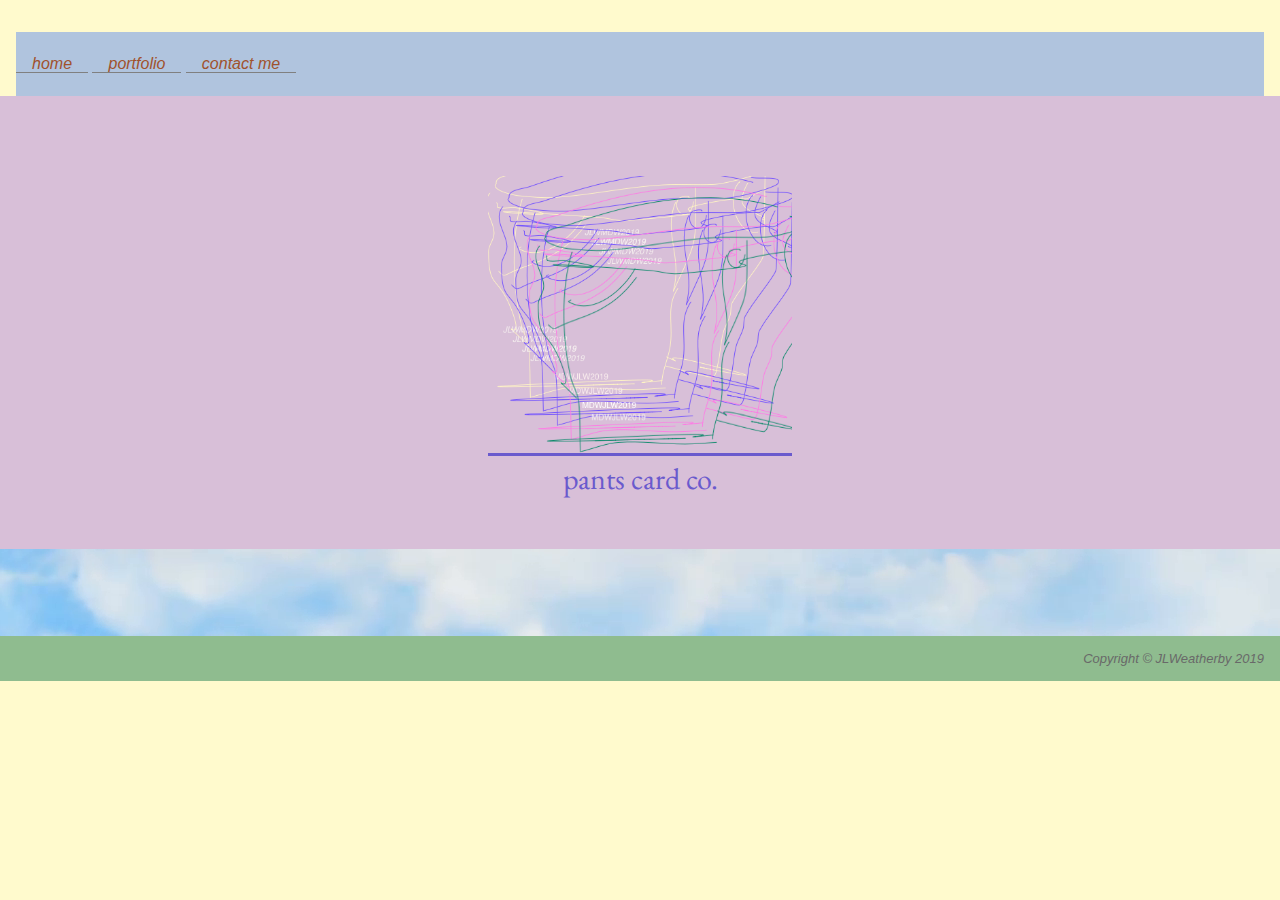
<file: index.html>
<!DOCTYPE html>
<html lang="en-us">
<head>
	<meta charset="UTF-8">
	<meta name="viewport" content="width=device-width, initial-scale=1">
	<link href="https://fonts.googleapis.com/css?family=EB+Garamond" rel="stylesheet">
	<link href="style.css" rel="stylesheet">
	<title>J L Weatherby</title>
</head>

<body>
	<header>
		<nav>
		    <ul>
		        <li> <a href="index.html">home</a></li>   
		        <li> <a href="portfolio.html">portfolio</a></li>     
		        <li> <a href="contact.html">contact me</a></li>
		    </ul>
		</nav>
	</header>

	<main>
		<a href="https://www.google.com/search?q=pants&rlz=1C5CHFA_enUS824US824&source=lnms&tbm=isch&sa=X&ved=0ahUKEwj-o6PGr4jiAhVM1qwKHVkuB7cQ_AUIDygC&biw=866&bih=857">
			<section class="hero">
				<div>
					<img src="images/pants.png" alt="Pants Card Company Logo">
					<h1>pants card co.</h1>
				</div>
			</section>
		</a>
	</main>

	<footer>
		<p class="copyright"> Copyright &copy; JLWeatherby 2019</p>
	</footer>
</div>
</body>
</html>
</file>
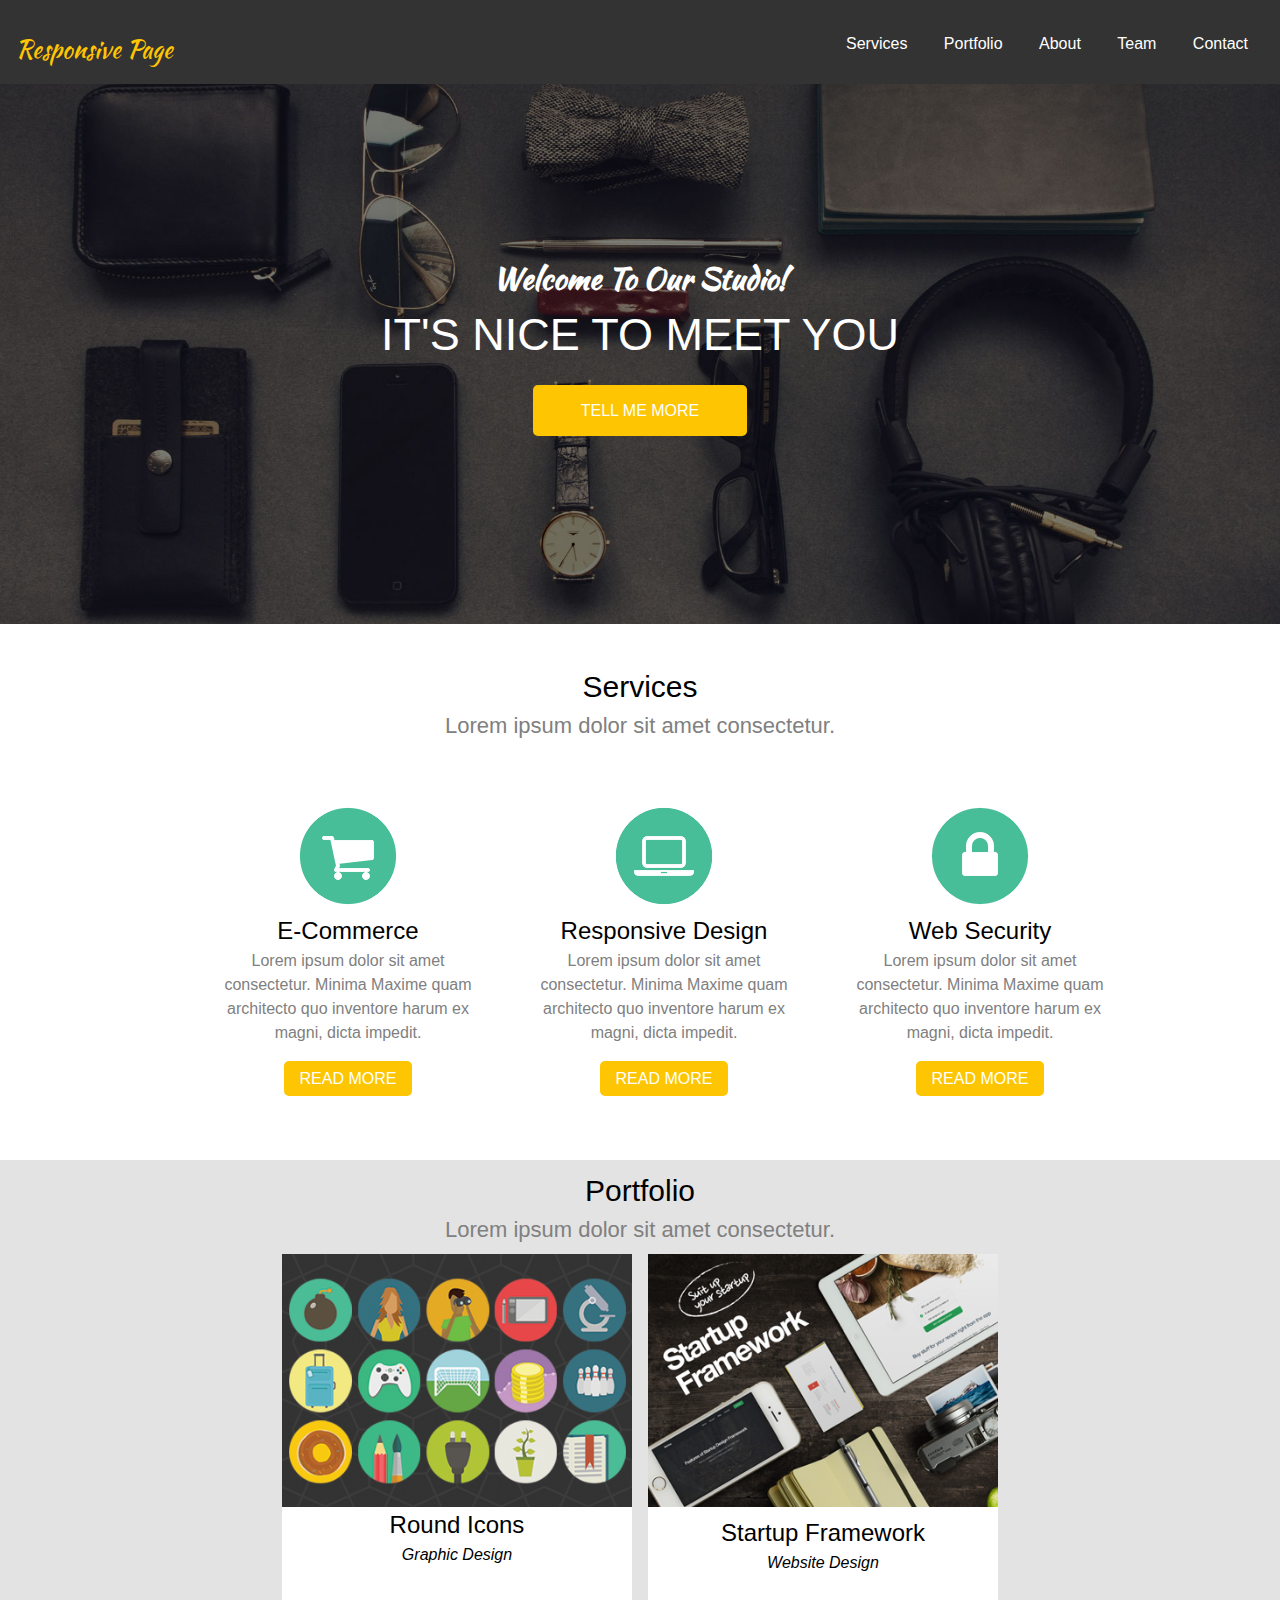
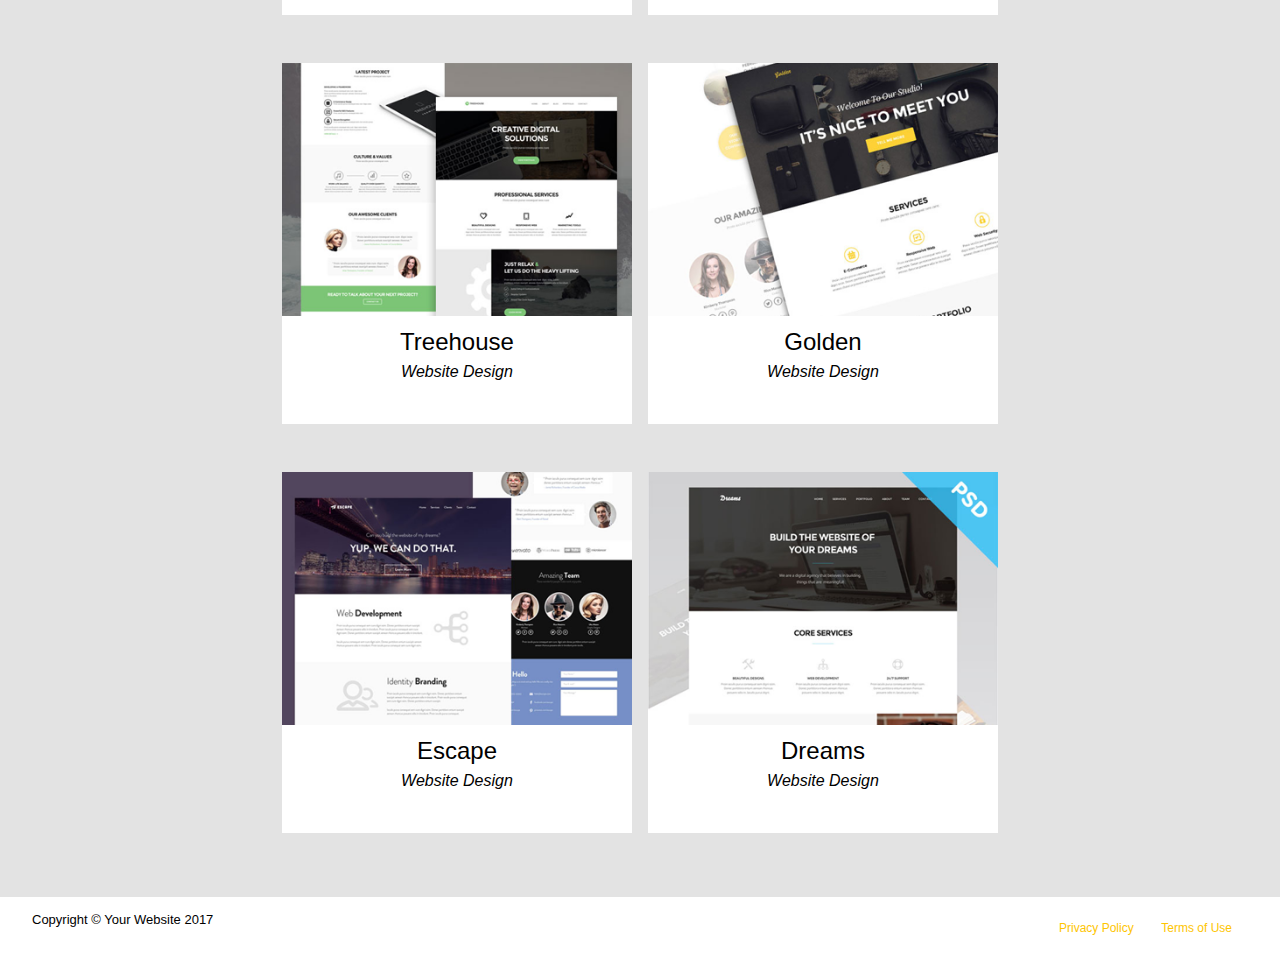
<file: Proj 5+6 for reference/joseph-weatherby-responsive/index.html>
<!DOCTYPE html>
<html lang="en-us">
<head>
	<meta charset="UTF-8">
    <meta name="viewport" content="width=device-width, initial-scale=1">
    <link href="style.css" rel="stylesheet">
    <link href="https://fonts.googleapis.com/css?family=Kaushan+Script" rel="stylesheet">
	<title>Responsive Page</title>
</head>

<body>

	<header>
        <h1>Responsive Page</h1>
        <nav>
            <ul>
                <li> <a href="#services-list">Services</a></li>        
                <li> <a href="#portfolio-list">Portfolio</a></li>
                <li> <a href="about.html">About</a></li>
                <li> <a href="team.html">Team</a></li>
                <li> <a href="contact.html">Contact</a></li>
            </ul>
        </nav>
    </header>

	<main>
		<section class="hero">
			<h2>welcome to our studio!</h2>
			<p>It's nice to meet you</p>
			<button>tell me more</button>
		</section>

		<section class="services">
			<div class="list-heading">
				<h2>Services</h2>
				<p>Lorem ipsum dolor sit amet consectetur.</p>
			</div>

			<section class="services-listing">
				<section class="services-item">
					<img src="images/cart.png" alt="Shopping Cart Icon">
					<h3>E-Commerce</h3>
					<p>Lorem ipsum dolor sit amet consectetur. Minima Maxime quam architecto quo inventore harum ex magni, dicta impedit.</p>
					<button>Read More</button>
				</section>

				<section class="services-item">
					<img src="images/laptop.png" alt="Laptop Icon">
					<h3>Responsive Design</h3>
					<p>Lorem ipsum dolor sit amet consectetur. Minima Maxime quam architecto quo inventore harum ex magni, dicta impedit.</p>
					<button>Read More</button>
				</section>

				<section class="services-item">
					<img src="images/padlock.png" alt="Padlock Icon">
					<h3>Web Security</h3>
					<p>Lorem ipsum dolor sit amet consectetur. Minima Maxime quam architecto quo inventore harum ex magni, dicta impedit.</p>
					<button>Read More</button>
				</section>
			</section>
		</section>

		<section class="portfolio-list">
			<div class="list-heading">
				<h2>Portfolio</h2>
				<p>Lorem ipsum dolor sit amet consectetur.</p>
			</div>
			<div class="portfolio-listing">
				<section class="portfolio-item">
					<img src="images/roundicons.png" alt="Round Icons">
						<h3>Round Icons</h3>
						<p>Graphic Design</p>
				</section>

				<section class="portfolio-item">
					<img src="images/startup-framework.png" alt="Padlock Icon">
					<div class="portfolio-item-caption">
						<h3>Startup Framework</h3>
						<p>Website Design</p>
					</div>
				</section>

				<section class="portfolio-item">
					<img src="images/treehouse.png" alt="Treehouse Website">
					<div class="portfolio-item-caption">
						<h3>Treehouse</h3>
						<p>Website Design</p>
					</div>
				</section>

				<section class="portfolio-item">
					<img src="images/golden.png" alt="Golden Website">
					<div class="portfolio-item-caption">
						<h3>Golden</h3>
						<p>Website Design</p>
					</div>
				</section>

				<section class="portfolio-item">
					<img src="images/escape.png" alt="Escape Website">
					<div class="portfolio-item-caption">
						<h3>Escape</h3>
						<p>Website Design</p>
					</div>
				</section>

				<section class="portfolio-item">
					<img src="images/dreams.png" alt="Dreams Website">
					<div class="portfolio-item-caption">
						<h3>Dreams</h3>
						<p>Website Design</p>
					</div>
				</section>
			</div>
		</section>
</main>

<footer>
	<p class="copyright"> Copyright &copy; Your Website 2017</p>
	<nav>
		<ul>
			<li><a href="privacypolicy.html">Privacy Policy</a></li>
			<li><a href="termsofuse.html">Terms of Use</a></li>
		</ul>
	</nav>
</footer>
</body>
</html>
</file>
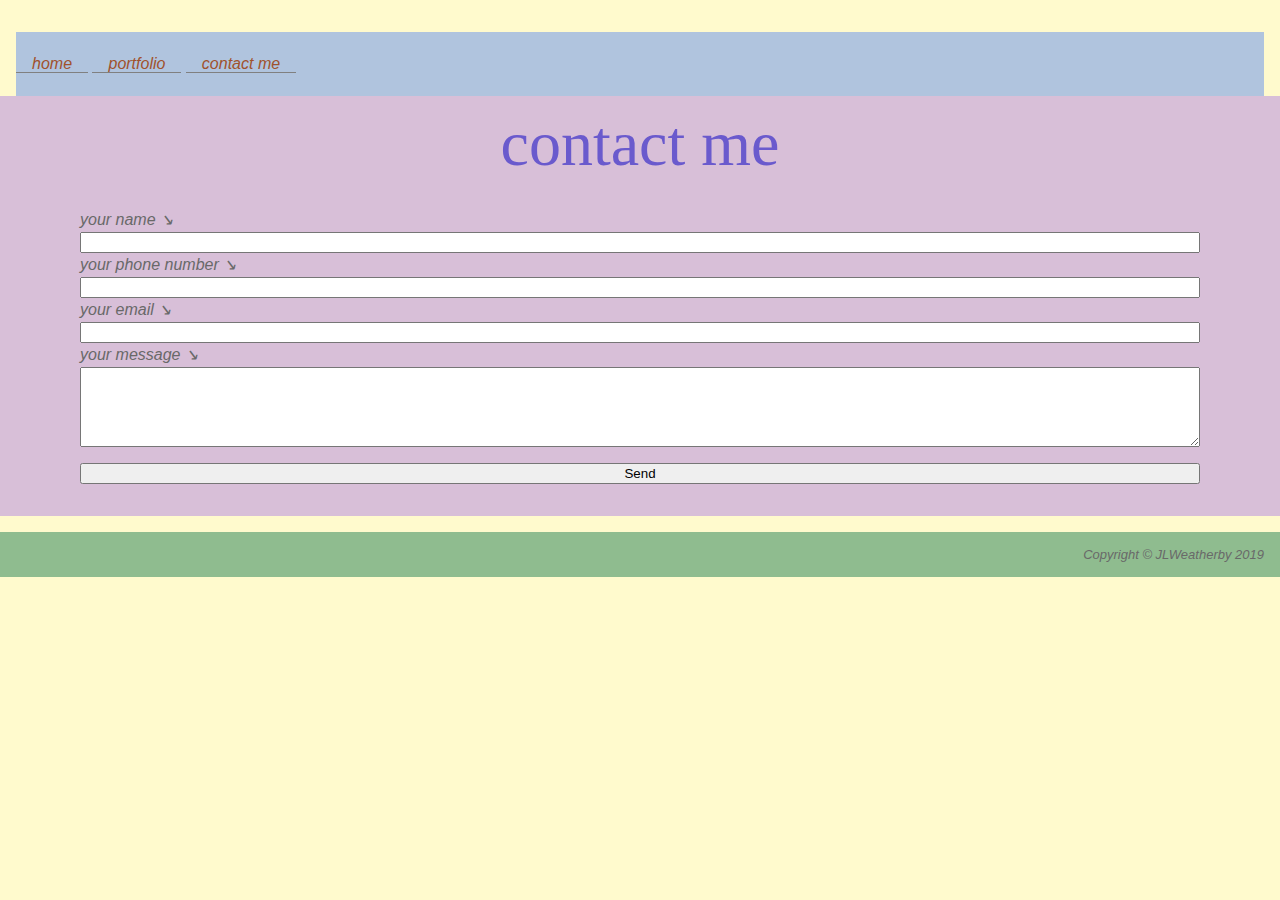
<file: contact.html>
<!DOCTYPE html>
<html lang="en-us">
<head>
	<meta charset="UTF-8">
	<meta name="viewport" content="width=device-width, initial-scale=1">
	<link href="style.css" rel="stylesheet">
	<title>Contact JLW</title>
</head>

<body>
	<header>
		<nav>
		    <ul>
		        <li> <a href="index.html">home</a></li>   
		        <li> <a href="portfolio.html">portfolio</a></li>     
		        <li> <a href="contact.html">contact me</a></li>
		    </ul>
		</nav>
	</header>

	<main>
		<h1>contact me</h1>
		<div class=contact-form>
			<form action="https://formspree.io/joseph.weatherby@g.austincc.edu" method="POST">
	  			<label for="name">your name &searr;</label>
	  			<input type="text" name="name" id="name">

	  			<label for="tel">your phone number &searr;</label>
	  			<input type="tel" name="_replyto" id="tel">

	  			<label for="email">your email &searr;</label>
	  			<input type="email" name="_replyto" id="email">

	  			<label for="message">your message &searr;</label>
	  			<textarea id="message"></textarea>

				<input type="submit" value="Send">
			</form>
		</div>
	</main>

	<footer>
		<p class="copyright"> Copyright &copy; JLWeatherby 2019</p>
	</footer>
</div>
</body>
</html>
</file>
<file: style.css>
/*=====================================================
 Reset 
 =====================================================*/

html,body,div,span,object,iframe,h1,h2,h3,h4,h5,h6,p,blockquote,pre,abbr,address,cite,code,del,dfn,em,img,ins,kbd,q,samp,small,strong,sub,sup,var,b,i,dl,dt,dd,ol,ul,li,fieldset,form,label,legend,table,caption,tbody,tfoot,thead,tr,th,td,article,aside,figure,footer,header,nav,section,main {
	background:transparent;
	border:0;
	box-sizing:border-box;
	font-size:100%;
	font-weight: light;
	margin:0;
	outline:0;
	padding:0;
	vertical-align:baseline;
}

img {
	display: block;
	height:auto;
	max-width:100%;
}
/***************************************************
// Master Layout & Type & Whatnot
***************************************************/
html{
	background-color: lemonchiffon;
	line-height: 1.5;
}	

body{
	color: black;
	font-family: 'Helvetica Nue', sans-serif;
	margin: 0;
	padding: 0;
}

main{
	text-align: center;
	background-color: thistle;
}

h1{
	
	color: slateblue;
	font-family: 'EB Garamond', serif;
	font-size: 4rem;
	font-weight: lighter;
}

h3{
	font-weight: normal;
	font-size: 1.5rem;
}

a{
	color: rgb(233, 107, 107);
	text-decoration: none;
}

.list-heading {
	background-color: darkseagreen;
}

.list-heading h2{
	font-size: 30px;
}

.list-heading p{
	color: gray;
	font-size: 22px;
}

/***************************************************
// Header Component
***************************************************/

header{
	background-color: lightsteelblue;
	margin:2rem 1rem 0 1rem;
}
nav ul{
	list-style-type: none;
	margin: 1.25rem auto 1.25rem auto;
}

header li{
	border-bottom: 1px solid gray;
	text-align: center;
}

header a{
	color: sienna;
	font-style: italic; 
	padding: .75rem 1rem; 
}

@media(min-width: 1000px ) {
	header {
		display: flex;
		justify-content: space-between;
		margin:2rem 1rem 0 1rem;
	}
	header li {
		display: inline;
		border-top: none;
	}
}

@media(min-width: 1425px ) {
	header {
		display: flex;
		justify-content: flex-end;
		margin:2rem 1rem 0 1rem;
	}
	header li {
		display: inline;
		border-top: none;
	}
}

/***************************************************
// Hero Component
***************************************************/
.hero {
	color: slateblue;
	background-image: url(images/water-ripples.jpg);
	background-position: center;
	height: 60vh;
	justify-content: flex-end;
}

.hero div {
	background-color: thistle;
}

.hero img {
	border-bottom: solid;
	margin: auto;
	max-height: 40vh;
	padding-top: 5rem;
	text-align: center;
}
.hero h1{
	font-size: 30px;
	margin:auto;
	padding-bottom: 3rem;
}

/***************************************************
// Portfolio Page
***************************************************/

.portfolio-list{
	padding-top: .5rem;
	background-color: thistle;;
	padding-bottom: 1.5rem;
}


.portfolio-item{
	background-color: white;
	margin: .5rem auto 2.5rem;
	max-width: 400px;
	padding: 0;
}

.portfolio-item-caption{
	background-color: white;
	padding: .5rem 0 1.5rem 0;
	max-width: 400px;
}

@media(min-width: 1000px ) {
	.portfolio-listing {
		display: grid;
		grid-column-gap: 1rem;
		grid-template-columns: 350px 350px;
		margin: auto;
		max-width: calc(700px + 1rem);
	}
	.portfolio-item p{
		font-style: italic;
		padding-bottom: 1rem;
	}
}

@media(min-width: 1425px ) {
	.portfolio-listing {
		display: grid;
		grid-column-gap: 1rem;
		grid-template-columns: 350px 350px 350px;
		margin: auto;
		max-width: calc(1050px + 2rem) 
	}
	.portfolio-item p{
		font-style: italic;
		padding-bottom: 1rem;
	}
}

/***************************************************
// Contact Page
***************************************************/
.contact-form {
	margin: 1rem 3rem 1rem 3rem;
}

form {
	margin: 1rem 2rem 1rem 2rem;
	padding-bottom: 2rem;
}

input, textarea, label {
	box-sizing: border-box;
	display: block;
	margin-top:1rem 0;
	width: 100%;
}

input[type=Submit] {
	margin-top: 1rem;
	width: 100%;
}

label {
	color: dimgray;
	font-style: italic;
	text-align: left;

}

textarea {
	min-height: 5rem;
	
}

/***************************************************
// Footer component
***************************************************/

footer {
	background-color: darkseagreen;
	font-size: 13px;
	line-height: 1em;
	padding: 1rem 0 1rem 2rem;
	text-align: right;
}
footer p{
	color: dimgray;
	font-style: italic;
	padding-right: 1rem;
}
</file>
<file: Proj 5+6 for reference/joseph-weatherby-responsive/style.css>
/*=====================================================
 Reset 
 =====================================================*/

html,body,div,span,object,iframe,h1,h2,h3,h4,h5,h6,p,blockquote,pre,abbr,address,cite,code,del,dfn,em,img,ins,kbd,q,samp,small,strong,sub,sup,var,b,i,dl,dt,dd,ol,ul,li,fieldset,form,label,legend,table,caption,tbody,tfoot,thead,tr,th,td,article,aside,figure,footer,header,nav,section,main {
	background:transparent;
	border:0;
	box-sizing:border-box;
	font-size:100%;
	font-weight: light;
	margin:0;
	outline:0;
	padding:0;
	vertical-align:baseline;
}

img {
	display: block;
	height:auto;
	max-width:100%;
}
/***************************************************
// Master Layout & Type & Whatnot
***************************************************/

body{
	color: black;
	font-family: 'Helvetica Nue', sans-serif;
	margin: 0;
}

html{
	background-color: rgb(51, 51, 51);
	line-height: 1.5;
}

main{
	text-align: center;
}

h1{
	font-size: 4rem;
	font-weight: lighter;
}

h3{
	font-weight: normal;
	font-size: 1.5rem;
}

a{
	color: rgb(233, 107, 107);
	text-decoration: none;
}

button{
	background-color: #fec502;
	border: none;
	border-radius: 5px;
	color: white;
	font-size: 1rem;
	line-height: 1.2;
	padding: 1rem;
	text-transform: uppercase;
	vertical-align: middle;
}

.list-heading {
	background-color: white;
}

.list-heading h2{
	font-size: 30px;
	font-weight: lighter;
}

.list-heading p{
	color: gray;
	font-size: 22px;
}

/***************************************************
// Header Component
***************************************************/

header{
	margin:2rem 1rem 0 1rem;
}

header h1{
	font-family: 'Kaushan Script', cursive;
	font-size: 1.5rem;
	font-weight: lighter;
	color: #fec502;
	margin-bottom: 1rem;
}

nav ul{
	list-style-type: none;
	margin-bottom: 1.5rem;
}

header li{
	border-top: 1px solid gray;
}

header a{
	color: white;
	padding: .75rem 1rem; 
}

@media(min-width: 1000px ) {
	header {
		display: flex;
		justify-content: space-between;
	}
	header li {
		display: inline;
		border-top: none;
	}
}

/***************************************************
// Hero Component
***************************************************/
.hero {
	align-content: space-around;
	background-image: url(images/header-bg.jpg);
	background-position: center;
	background-size: cover;
	color: white;
	display: flex;
	flex-direction: column;
	height: 60vh;
	justify-content: center;
}

.hero h2{
	font-family: 'Kaushan Script', 'papyrus', sans-serif;
	font-size: 30px;
	text-transform: capitalize;
}

.hero p{
	font-size: 45px;
	text-transform: uppercase;
}

.hero button{
	margin: 1rem auto;
	padding-left: 3rem;
	padding-right: 3rem;
}

/***************************************************
// services component
***************************************************/
.services {
	background-color: white;
}

.services .list-heading {
	padding: 2.5rem 0 0 0;
}

.services-listing{
	padding: 1rem 1.5rem 3rem 1.5rem;
	text-align: center;
}

.services-item p{
	color: gray;
}

@media(min-width: 1000px ) {
	.services-listing{
		display: grid;
		grid-column-gap: 1rem;
		grid-template-columns: 300px 300px 300px;
		margin: auto;
		max-width: calc(900px + 2rem)
	}
	.services-item{
		padding: 1rem;
	}
	.services-item p{
		padding-bottom: 1rem;
	}
}

.services-item {
	margin-top: 2rem;
}
.services-item img{
	display: inline-block;
	padding: 0;
	margin: auto;
}

.services-item button {
	padding: .5rem 1rem;
}

/***************************************************
// Portfolio component
***************************************************/

.portfolio-list{
	padding-top: .5rem;
	background-color: #e3e3e3;
	padding-bottom: 1.5rem;
}

.portfolio-list .list-heading{
	background-color: #e3e3e3;  
}

.portfolio-item{
	background-color: white;
	margin: .5rem auto 2.5rem;
	max-width: 400px;
	padding: 0;
}

.portfolio-item-caption{
	background-color: white;
	padding: .5rem 0 1.5rem 0;
	max-width: 400px;
}

@media(min-width: 1000px ) {
	.portfolio-listing {
		display: grid;
		grid-column-gap: 1rem;
		grid-template-columns: 350px 350px;
		margin: auto;
		max-width: calc(700px + 1rem);
	}
	.portfolio-item p{
		font-style: italic;
		padding-bottom: 1rem;
	}
}

@media(min-width: 1425px ) {
	.portfolio-listing {
		display: grid;
		grid-column-gap: 1rem;
		grid-template-columns: 350px 350px 350px;
		margin: auto;
		max-width: calc(1050px + 2rem) 
	}
	.portfolio-item p{
		font-style: italic;
		padding-bottom: 1rem;
	}
}
/***************************************************
// Footer component
***************************************************/

footer {
	background-color: white;
	font-size: 13px;
	line-height: 1em;
	padding: 1rem 0 1rem 2rem;

}

footer a{
	font-size: 12px;
	color: #fec502;
}

footer nav{
	margin-top: .5rem;
}
@media(min-width: 1000px ) {
	footer {
		display: flex;
		justify-content: space-between;
		padding-right: 1.5rem;
	}
	footer li {
		display: inline;
		border-top: none;
		margin-right: 1.5rem;
	}
}
}
</file>
